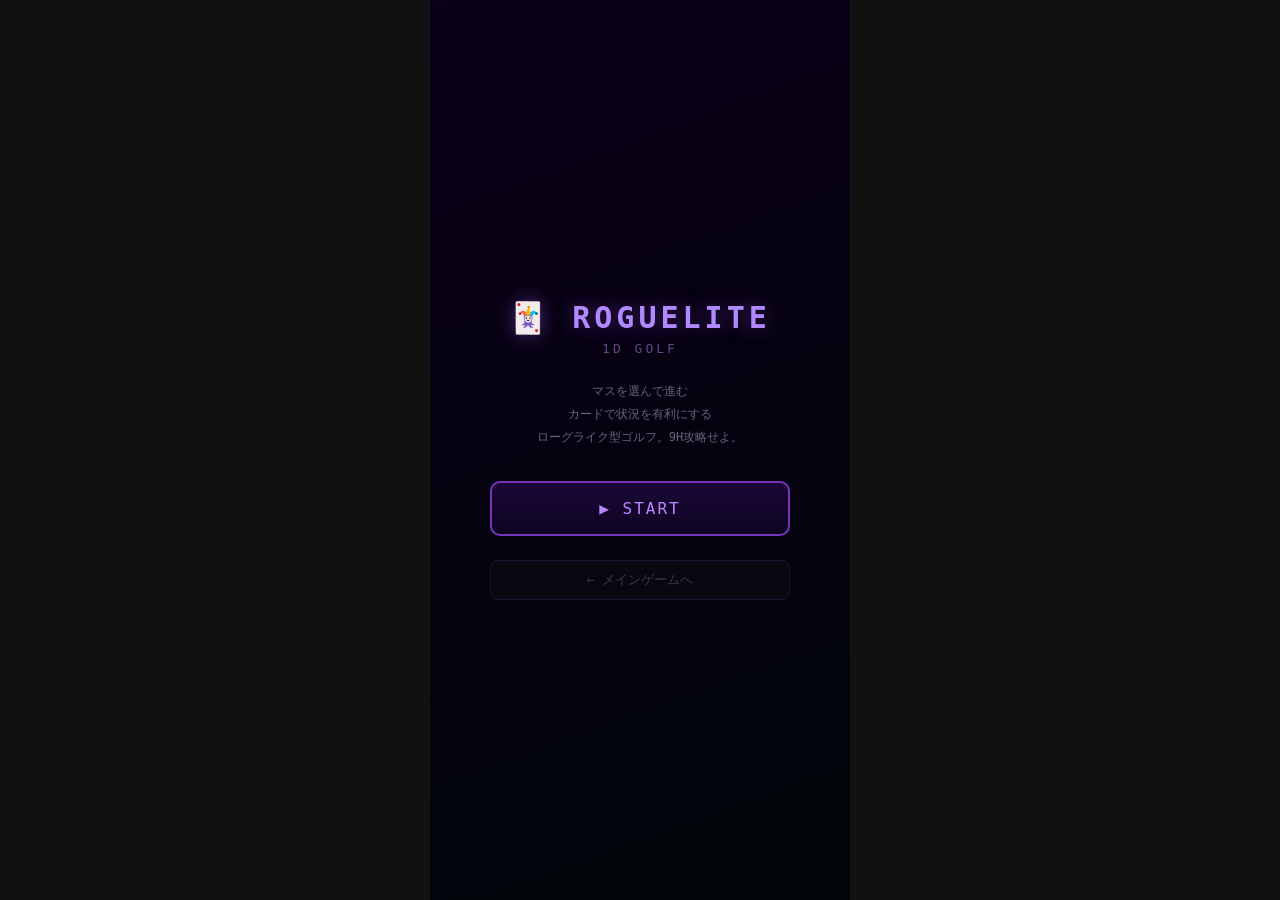
<file: 1dgolf_test/roguelite.html>
<!DOCTYPE html>
<html lang="ja">
<head>
<meta charset="UTF-8">
<meta name="viewport" content="width=device-width,initial-scale=1,maximum-scale=1,user-scalable=no">
<title>1D Golf – Roguelite</title>
<style>
*{box-sizing:border-box;margin:0;padding:0;-webkit-tap-highlight-color:transparent;user-select:none}
html,body{width:100%;height:100%;overflow:hidden;background:#111;font-family:"Hiragino Kaku Gothic ProN","MS Gothic",monospace}
body{display:flex;justify-content:center}
button{font-family:inherit;cursor:pointer;border:none;outline:none}
button:active{opacity:.75}
#app{position:fixed;top:0;bottom:0;left:50%;transform:translateX(-50%);width:100%;max-width:420px;display:flex;flex-direction:column;background:#080810;overflow:hidden}
.sc{position:absolute;inset:0;display:none;flex-direction:column}
.sc.on{display:flex}

/* タイトル */
#scT{background:linear-gradient(160deg,#0a0018,#000508);align-items:center;justify-content:center;gap:24px;padding:32px 24px}
#tLogoMain{font-size:30px;font-weight:bold;color:#b088ff;letter-spacing:4px;text-align:center;text-shadow:0 0 20px #8844cc88}
#tLogoSub{font-size:13px;color:#664488;letter-spacing:3px;text-align:center;margin-top:6px}
#tDesc{color:#667;font-size:12px;text-align:center;line-height:1.9;max-width:280px}
.btn-title{background:linear-gradient(#1a0838,#0e0420);border:2px solid #7733bb;color:#bb88ff;border-radius:10px;font-size:16px;padding:16px;letter-spacing:2px;touch-action:manipulation;width:100%;max-width:300px}
.btn-back{background:#080810;border:1px solid #221133;color:#443355;border-radius:8px;font-size:13px;padding:10px;touch-action:manipulation;width:100%;max-width:300px}

/* HUD */
#gTop{background:#04040e;border-bottom:1px solid #161628;padding:7px 12px;display:flex;align-items:center;flex-shrink:0}
.gSeg{display:flex;flex-direction:column;align-items:center;flex:1}
.gLb{font-size:10px;color:#445;letter-spacing:1px}
.gVl{font-size:19px;font-weight:bold;color:#fff;line-height:1.1}
.gDiv{width:1px;background:#161628;height:26px;margin:0 3px}

/* マップ */
/* gMap は canvas で描画 */

/* 地形範囲バー */
#gTerInfo{padding:3px 10px;background:#050510;border-bottom:1px solid #1a1a2a;flex-shrink:0;font-size:11px;display:flex;flex-wrap:wrap;gap:3px 6px;align-items:center;min-height:20px;line-height:1.5}

/* 状況 */
#gSitu{display:flex;gap:6px;padding:6px 10px;flex-shrink:0}
#gTerCard{background:#060614;border:1px solid #1a1a30;border-radius:8px;padding:6px 10px;flex:1;display:flex;flex-direction:column;gap:2px}
#gTerName{font-size:13px;font-weight:bold}
#gWindLine{font-size:12px;font-weight:bold;color:#88ccff}
#gTerNote{font-size:10px;color:#446}
#gDistCard{background:#060614;border:1px solid #1a1a30;border-radius:8px;padding:6px 10px;flex:1.4;display:grid;grid-template-columns:1fr 1fr;gap:2px 8px}
.dSt{display:flex;flex-direction:column}
.dStLb{font-size:10px;color:#446}
.dStVl{font-size:16px;font-weight:bold;color:#dde;line-height:1.1}
.dStVl small{font-size:9px;color:#446;font-weight:normal}

/* バフ帯 */
#gBuffBar{background:#0a0020;border-bottom:1px solid #220044;padding:3px 12px;font-size:11px;color:#dd88ff;display:none;flex-shrink:0;text-align:center}
/* メッセージ */
#gMsg{display:none;background:#060010;border-bottom:1px solid #1a0033;padding:3px 12px;font-size:11px;color:#cc88ff;text-align:center;flex-shrink:0}

/* 手札カード */
#gCardArea{padding:4px 10px 2px;flex-shrink:0}
#gCardLabel{font-size:10px;color:#fff;letter-spacing:1px;margin-bottom:3px}
#gHand{display:flex;gap:5px;flex-wrap:wrap}
.hCard{background:#12060d;border:2px solid #3a1244;border-radius:7px;padding:5px 8px;touch-action:manipulation;display:flex;flex-direction:column;align-items:center;gap:1px;min-width:56px;cursor:pointer;transition:border-color .1s,transform .1s}
.hCard:active{transform:scale(.95)}
.hCard.active{border-color:#dd44ff;box-shadow:0 0 8px #dd44ff50;background:#1a0828}
.hCard .cIc{font-size:16px;line-height:1}
.hCard .cNm{font-size:9px;color:#885599;text-align:center;line-height:1.2}

/* 飛距離選択 */
#gDistArea{flex:1;display:flex;flex-direction:column;padding:4px 10px 3px;gap:4px;min-height:0}
#gDistLabel{display:flex;justify-content:space-between;align-items:center;flex-shrink:0}
#gDistLabelTxt{font-size:10px;color:#fff;letter-spacing:1px}
#gDistPreview{font-size:11px;color:#ffdd44;font-weight:bold}
#gDistGrid{display:grid;grid-template-columns:repeat(4,1fr);gap:5px;overflow-y:auto}
.dBtn{background:#0a0a18;border:2px solid #1e1e35;border-radius:8px;padding:9px 4px;touch-action:manipulation;display:flex;flex-direction:column;align-items:center;gap:1px;cursor:pointer;transition:border-color .12s,background .12s}
.dBtn .dYd{font-size:16px;font-weight:bold;color:#99aacc;line-height:1}
.dBtn .dLb{font-size:9px;color:#334;min-height:12px}
.dBtn.sel{background:#0f1a30;border-color:#4488ff;box-shadow:0 0 8px #4488ff40}
.dBtn.sel .dYd{color:#88bbff}
.dBtn.putt{background:#060d18;border-color:#102040}
.dBtn.putt.sel{border-color:#44aaff;background:#081828}
.dBtn.putt .dYd{color:#66aaff}
.dBtn.dis{opacity:.3;pointer-events:none}

/* ショットボタン行 */
#gShotRow{padding:4px 10px 7px;display:flex;gap:6px;flex-shrink:0}
#bFire{flex:3;background:linear-gradient(#1a1438,#100c28);border:2px solid #4433aa;color:#7766cc;border-radius:10px;font-size:15px;font-weight:bold;padding:12px;touch-action:manipulation;transition:all .15s}
#bFire.ready{border-color:#aa88ff;color:#ddccff;background:linear-gradient(#2a1a48,#180e34)}
#bCard{flex:1;background:#0e040a;border:2px solid #3a1040;color:#885599;border-radius:10px;font-size:12px;padding:12px 6px;touch-action:manipulation;text-align:center;line-height:1.4}

/* ショップ */
#gShop{display:none;flex-direction:column;flex:1;overflow:hidden}
#gShopHdr{background:#050010;border-bottom:1px solid #221133;padding:10px 14px;flex-shrink:0}
#gShopHdr h3{color:#cc88ff;font-size:14px;font-weight:bold}
#gShopHdr p{color:#443355;font-size:11px;margin-top:2px}
#gShopList{display:flex;flex-direction:column;gap:8px;padding:10px;flex:1;overflow-y:auto}
.sCard{background:#0a0418;border:2px solid #2a1040;border-radius:10px;padding:11px 12px;display:flex;align-items:center;gap:11px;touch-action:manipulation;cursor:pointer}
.sCard:active{background:#140828;border-color:#8844cc}
.sIc{font-size:22px;width:30px;text-align:center;flex-shrink:0}
.sBody{flex:1}
.sName{font-size:14px;font-weight:bold;color:#cc88ff}
.sDesc{font-size:11px;color:#553366;margin-top:2px}
.sTag{font-size:9px;padding:1px 5px;border-radius:3px;margin-top:4px;display:inline-block;background:#100408;color:#dd44aa;border:1px solid #440022}
#bShopSkip{margin:0 10px 12px;background:#060610;border:1px solid #1a1128;color:#3a2a4a;border-radius:8px;font-size:13px;padding:10px;touch-action:manipulation;flex-shrink:0}

/* フラッシュ */
#gFlash{position:absolute;top:50%;left:50%;transform:translate(-50%,-50%);background:#050510ee;border:3px solid #556;border-radius:12px;padding:14px 28px;text-align:center;display:none;z-index:40;pointer-events:none;min-width:160px}
#gFlashTxt{font-size:22px;font-weight:bold}
#gFlashSub{font-size:12px;color:#778;margin-top:4px}

/* エンディング */
#scEnd{background:#000;align-items:center;justify-content:center;flex-direction:column;gap:14px;padding:24px;overflow-y:auto}
#endEmoji{font-size:64px}
#endTitle{color:#cc88ff;font-size:22px;font-weight:bold}
#endSub{color:#446;font-size:12px}
#endScore{font-size:36px;font-weight:bold;text-align:center}
#endCards{color:#8866aa;font-size:13px}
#endBox{background:#060610;border:1px solid #1a1128;border-radius:10px;width:100%;max-width:300px;padding:14px}
#endBox .row{display:flex;justify-content:space-between;padding:4px 0;border-bottom:1px solid #0c0c18;font-size:13px;color:#556}
#endBox .row span{color:#ccd;font-weight:bold}
#bRestart{background:linear-gradient(#1a0838,#0e0420);border:2px solid #7733bb;color:#bb88ff;border-radius:10px;font-size:15px;padding:14px 32px;touch-action:manipulation}
</style>
</head>
<body>
<div id="app">

<!-- タイトル -->
<div id="scT" class="sc on">
  <div><div id="tLogoMain">🃏 ROGUELITE</div><div id="tLogoSub">1D GOLF</div></div>
  <div id="tDesc">マスを選んで進む<br>カードで状況を有利にする<br>ローグライク型ゴルフ。9H攻略せよ。</div>
  <button class="btn-title" onclick="startRun()" style="margin-top:8px">▶ START</button>
  <button class="btn-back" onclick="location.href='1dgolf.html'">← メインゲームへ</button>
</div>

<!-- ゲーム -->
<div id="scG" class="sc">
  <div id="gTop">
    <div class="gSeg"><div class="gLb">HOLE</div><div class="gVl" id="gHlV" style="color:#88ccff">1</div></div>
    <div class="gDiv"></div>
    <div class="gSeg"><div class="gLb">PAR</div><div class="gVl" id="gParV" style="color:#88ffaa">-</div></div>
    <div class="gDiv"></div>
    <div class="gSeg"><div class="gLb">SHOT</div><div class="gVl" id="gShotV">0</div></div>
    <div class="gDiv"></div>
    <div class="gSeg" style="flex:1.3"><div class="gLb">SCORE</div><div class="gVl" id="gScV" style="color:#ffdd44">±0</div></div>
    <div class="gDiv"></div>
    <div class="gSeg" style="flex:1.3"><div class="gLb">CARD</div><div class="gVl" id="gCardV" style="color:#cc88ff">0</div></div>
  </div>
  <!-- マップ canvas -->
  <canvas id="gMap" height="52" style="width:100%;display:block;flex-shrink:0"></canvas>
  <!-- 地形範囲テキストバー -->
  <div id="gTerInfo" style="padding:3px 10px;background:#050510;border-bottom:1px solid #1a1a2a;flex-shrink:0;font-size:11px;display:flex;flex-wrap:wrap;gap:3px 6px;align-items:center;min-height:20px;line-height:1.5"></div>
  <div id="gSitu">
    <div id="gTerCard">
      <div id="gTerName" style="color:#8fdf8f">FAIR</div>
      <div id="gWindLine">風 ±0マス</div>
      <div id="gTerNote"></div>
    </div>
    <div id="gDistCard">
      <div class="dSt"><div class="dStLb">REMAIN</div><div class="dStVl" id="vRem">-</div></div>
      <div class="dSt"><div class="dStLb">TOTAL</div><div class="dStVl" id="vTot">-</div></div>
      <div class="dSt"><div class="dStLb">FLEW</div><div class="dStVl" id="vFly">0</div></div>
      <div class="dSt"><div class="dStLb">RESULT</div><div class="dStVl" id="vRes" style="color:#ffdd44">-</div></div>
    </div>
  </div>
  <div id="gBuffBar"></div>
  <div id="gMsg"></div>
  <div id="gCardArea">
    <div id="gCardLabel">🃏 手札カード（タップで使用）</div>
    <div id="gHand"></div>
  </div>
  <div id="gDistArea">
    <div id="gDistLabel">
      <span id="gDistLabelTxt">⛳ 進むマス数を選択</span>
      <span id="gDistPreview"></span>
    </div>
    <div id="gDistGrid"></div>
  </div>
  <div id="gShotRow">
    <button id="bFire" onclick="fireShot()">マス数を選択してください</button>
    <button id="bCard" onclick="toggleCardMode()">🃏<br><span style="font-size:9px" id="bCardSub">カード</span></button>
  </div>
  <div id="gShop">
    <div id="gShopHdr"><h3>🃏 カードショップ</h3><p>1枚を手札に追加（スキップ可）</p></div>
    <div id="gShopList"></div>
    <button id="bShopSkip" onclick="shopSkip()">スキップ</button>
  </div>
  <div id="gFlash"><div id="gFlashTxt"></div><div id="gFlashSub"></div></div>
</div>

<!-- エンディング -->
<div id="scEnd" class="sc">
  <div id="endEmoji">⛳</div>
  <div id="endTitle">FINISH</div>
  <div id="endSub">9 Holes Roguelite</div>
  <div id="endScore"></div>
  <div id="endCards"></div>
  <div id="endBox"></div>
  <button id="bRestart" onclick="sc('scT')">▶ もう一度</button>
</div>
</div>

<script>
'use strict';

// ─── コースデータ（マス単位。1マス≒20yd） ───
// y=総マス数, g=グリーンマス数, wz=風の最大±マス数
// Ra/Rz=ROUGH, Wa/Wz=WATER, Ba/Bz=BUNKER の開始・終了マス
const C2=[null,
  {par:5,y:27,g:2,wz:1,wa:0,gwa:0,gwz:1,gkz:0,Ra:[9,13,22],Rz:[11,14,23],Wa:[20,0,0],Wz:[22,0,0],Ba:[11,24,0],Bz:[13,26,0]},
  {par:3,y:8, g:2,wz:2,wa:1,gwa:0,gwz:2,gkz:1,Ra:[0,0,0], Rz:[0,0,0], Wa:[0,0,0], Wz:[6,0,0], Ba:[6,0,0],  Bz:[7,0,0]},
  {par:5,y:28,g:2,wz:2,wa:1,gwa:1,gwz:1,gkz:0,Ra:[10,24,0],Rz:[14,27,0],Wa:[1,15,0],Wz:[8,20,0],Ba:[22,0,0],Bz:[24,0,0]},
  {par:6,y:33,g:2,wz:3,wa:0,gwa:1,gwz:2,gkz:1,Ra:[5,18,28],Rz:[11,23,30],Wa:[11,23,0],Wz:[16,28,0],Ba:[30,0,0],Bz:[31,0,0]},
  {par:4,y:25,g:2,wz:1,wa:1,gwa:1,gwz:2,gkz:0,Ra:[8,19,0], Rz:[10,24,0],Wa:[12,0,0],Wz:[19,0,0],Ba:[4,10,0],Bz:[6,10,0]},
  {par:5,y:39,g:2,wz:3,wa:2,gwa:1,gwz:2,gkz:0,Ra:[0,0,0], Rz:[0,0,0], Wa:[0,0,0], Wz:[0,0,0], Ba:[0,0,0], Bz:[0,0,0]},
  {par:3,y:13,g:2,wz:3,wa:1,gwa:1,gwz:1,gkz:0,Ra:[0,12,0], Rz:[0,12,0],Wa:[11,0,0],Wz:[12,0,0],Ba:[0,4,10],Bz:[3,8,11]},
  {par:5,y:24,g:2,wz:2,wa:0,gwa:1,gwz:2,gkz:1,Ra:[5,14,0], Rz:[9,18,0],Wa:[9,19,0],Wz:[12,22,0],Ba:[12,0,0],Bz:[14,0,0]},
  {par:6,y:43,g:2,wz:3,wa:2,gwa:1,gwz:2,gkz:1,Ra:[7,14,20],Rz:[10,16,29],Wa:[16,36,40],Wz:[20,39,42],Ba:[11,29,39],Bz:[13,30,40]},
];
const C2D=[null,1,1,2,3,2,3,2,2,3];

// ─── 飛距離リスト（マス） ───
const DIST_FAIR=[1,2,3,4,5,6,7,8,9,10,12,15];
const DIST_PUTT=[1,2,3,4,5]; // グリーン用

// ─── カードマスター ───
const CM={
  eOB: {nm:'OB保険',   ic:'🛡', desc:'次のOB→ROUGH変換',              fn(G){G.bOB=true;}},
  eWT: {nm:'池保険',   ic:'🚤', desc:'次の池→ROUGH変換',              fn(G){G.bWT=true;}},
  eIG: {nm:'地形無視', ic:'🌿', desc:'このショット：ROUGH/BKR補正なし',fn(G){G.bIG=true;}},
  ePL: {nm:'+3マス',   ic:'✨', desc:'このショットの進行+3マス',       fn(G){G.bEx=(G.bEx||0)+3;}},
  ePL2:{nm:'+5マス',   ic:'💫', desc:'このショットの進行+5マス',       fn(G){G.bEx=(G.bEx||0)+5;}},
  eSC: {nm:'スコア+1', ic:'📈', desc:'このホールの評価1段UP',          fn(G){G.bSC=true;}},
  eUD: {nm:'打ち直し', ic:'↩',  desc:'直前のショットを取り消す',       fn(G){undoShot();}},
  eWN: {nm:'風消し',   ic:'🌀', desc:'このショットの風影響を0に',      fn(G){G.bWN=true;G.wind=0;showWind();}},
  ePT: {nm:'PT+2',     ic:'🎯', desc:'このパット：+2マス選択肢追加',   fn(G){G.bPT=true;}},
};
const SHOP_POOL=['eOB','eWT','eIG','ePL','ePL2','eSC','eUD','eWN','ePT'];
const INIT_HAND=['eOB','eWT','eIG','ePL','eWN'];

// ─── 状態 ───
let G={},hand=[],acquired=[],courseOrder=[],totalSc=0,holeLog=[],selDist=0,cardMode=false;

function sc(id){document.querySelectorAll('.sc').forEach(e=>e.classList.remove('on'));el(id).classList.add('on');}
function el(id){return document.getElementById(id);}
function T(id,v){const e=el(id);if(e)e.textContent=v;}

// ─── コース生成 ───
function genCourse(){
  const p=[1,2,3,4,5,6,7,8,9];
  for(let t=0;t<20;t++){
    for(let i=8;i>0;i--){const j=0|Math.random()*(i+1);[p[i],p[j]]=[p[j],p[i]];}
    const ps=p.reduce((s,i)=>s+C2[i].par,0);
    const p3=p.filter(i=>C2[i].par===3).length;
    const eh=p.slice(0,3).filter(i=>C2D[i]===3).length;
    if(ps>=34&&ps<=38&&p3>=1&&p3<=2&&eh<=1)return[...p];
  }
  return[2,5,7,1,3,8,6,4,9];
}

// ─── ゲーム開始 ───
function startRun(){
  courseOrder=genCourse();
  hand=[...INIT_HAND];acquired=[];totalSc=0;holeLog=[];selDist=0;cardMode=false;
  G={nH:1,par:4,y1:0,y2:0,y3:0,cp:0,lp:0,gz:0,gkz:0,gwa:0,gwz:0,
     Ra:[0,0,0],Rz:[0,0,0],Wa:[0,0,0],Wz:[0,0,0],Ba:[0,0,0],Bz:[0,0,0],
     wa:0,wz:0,kz:0,wind:0,ns:0,ji:1,inGreen:false,
     bOB:false,bWT:false,bIG:false,bEx:0,bSC:false,bWN:false,bPT:false,
     lns:0,lcp:0,lji:1,ly2:0,
     nHIO:0,nEAG:0,nBIR:0,nCHP:0,nBOG:0,maxy:0};
  sc('scG');holeStart();
}

// ─── ホール開始 ───
function holeStart(){
  const h=C2[courseOrder[G.nH-1]];
  G.par=h.par;G.y1=h.y;G.gz=h.g;
  G.wa=h.wa||0;G.wz=h.wz||0;
  G.gkz=h.gkz||0;G.gwa=h.gwa||0;G.gwz=h.gwz||0;
  G.Ra=[...h.Ra];G.Rz=[...h.Rz];G.Wa=[...h.Wa];G.Wz=[...h.Wz];G.Ba=[...h.Ba];G.Bz=[...h.Bz];
  G.cp=0;G.lp=0;G.y2=G.y1;G.y3=0;G.ns=0;G.ji=1;G.inGreen=false;
  G.lns=0;G.lcp=0;G.lji=1;G.ly2=G.y1;
  G.bOB=false;G.bWT=false;G.bIG=false;G.bEx=0;G.bSC=false;G.bWN=false;G.bPT=false;
  selDist=0;cardMode=false;
  genWind();updMap();updHUD();updPos();setTer(1);updBuff();showTerInfo();
  showGameUI();buildDistGrid();renderHand();hideMsg();
}

function showGameUI(){
  el('gCardArea').style.display='';el('gDistArea').style.display='flex';
  el('gShotRow').style.display='flex';el('gShop').style.display='none';
  el('gShop').style.flex='';
}

// ─── 風生成 ───
function genWind(){
  const wz=G.inGreen?G.gwz:G.wz;
  const wa=G.inGreen?G.gwa:G.wa;
  if(!wz){G.wind=0;showWind();return;}
  let w=0|((Math.random()*2-1)*wz+.5*(Math.random()<.5?1:-1));
  w=Math.max(-wz,Math.min(wz,w));
  if(wa>0&&w>=0)w=Math.min(w+1,wz);
  if(wa<0&&w<=0)w=Math.max(w-1,-wz);
  G.wind=w;showWind();
}
function showWind(){
  const w=G.wind, s=w>0?'+':w<0?'':'±';
  el('gWindLine').textContent='風 '+(w===0?'±0':s+w)+'マス';
  el('gWindLine').style.color=w>0?'#ffaa44':w<0?'#44aaff':'#778';
}

// ─── HUD ───
function updHUD(){
  T('gHlV',G.nH);T('gParV',G.par);T('gShotV',G.ns);T('gCardV',hand.length);
  const sg=totalSc<0?'':totalSc>0?'+':'±';
  el('gScV').textContent=sg+totalSc;
  el('gScV').style.color=totalSc<0?'#44ff88':totalSc>0?'#ff8844':'#ffdd44';
  const u='マス';
  const remEl=el('vRem');
  remEl.innerHTML=Math.max(0,G.y2)+'<small>'+u+'</small>';
  remEl.style.color=G.inGreen?'#44ffaa':'#dde';
  el('vTot').innerHTML=G.y1+'<small>'+u+'</small>';
  el('vFly').innerHTML=G.y3+'<small>'+u+'</small>';
  if(selDist>0){
    const fd=calcFinal(selDist);
    const exStr=G.bEx?'(+'+G.bEx+')':'';
    el('vRes').innerHTML=fd+exStr+'<small>マス</small>';
    el('vRes').style.color='#ffdd44';
    const wStr=G.wind!==0&&!G.bWN?' 風'+(G.wind>0?'+':'')+G.wind:'';
    el('gDistPreview').textContent='実≒'+fd+'マス'+wStr;
    el('gDistPreview').style.color='#ffdd44';
    el('bFire').textContent='⛳ SHOT '+selDist+'→'+fd+'マス';
    el('bFire').className='ready';
  } else {
    el('vRes').innerHTML='<small style="color:#446">選択待ち</small>';
    el('gDistPreview').textContent='';
    el('bFire').textContent='マス数を選択してください';
    el('bFire').className='';
  }
}

// ─── 進行計算 ───
function calcFinal(base){
  let d=base+(G.bEx||0);
  if(!G.inGreen){
    // 地形補正（マス切り捨て）
    if(G.ji===2&&!G.bIG) d=Math.max(1,0|d*.58);
    else if(G.ji===3&&!G.bIG) d=Math.max(1,0|d*.28);
    // 風補正（マス加減算）
    const w=G.bWN?0:G.wind;
    d=Math.max(1,d+w);
    // ブレ（±1マス、50%確率）
    if(Math.random()<.5) d+=Math.random()<.5?1:-1;
    d=Math.max(1,d);
  } else {
    // グリーン：傾斜補正（±1マス）
    const slope=G.bWN?0:G.wind;
    d=Math.max(1,d+slope);
  }
  return d;
}

// ─── 飛距離グリッド構築 ───
function buildDistGrid(){
  const cont=el('gDistGrid');cont.innerHTML='';
  let list;
  if(G.inGreen){
    list=[...DIST_PUTT];
    if(G.bPT) list=[...new Set([...list,Math.min(G.y2+2,G.y2+2)])].sort((a,b)=>a-b);
  } else {
    list=[...DIST_FAIR];
  }
  list.forEach(v=>{
    const btn=document.createElement('button');
    btn.className='dBtn'+(G.inGreen?' putt':'');
    btn.dataset.v=v;
    const fd=calcFinal(v);
    const diff=fd-v;
    const diffStr=diff>0?'+'+diff:diff<0?String(diff):'';
    btn.innerHTML='<div class="dYd">'+v+'</div><div class="dLb">'+diffStr+'</div>';
    if(!G.inGreen&&v>G.y2+G.wz+5) btn.classList.add('dis');
    btn.onclick=()=>tapDist(v);
    cont.appendChild(btn);
  });
  if(selDist) highlightDist(selDist);
}

function tapDist(v){selDist=selDist===v?0:v;highlightDist(selDist);updHUD();}
function highlightDist(v){document.querySelectorAll('.dBtn').forEach(b=>b.classList.toggle('sel',+b.dataset.v===v));}

// ─── 手札レンダリング ───
function renderHand(){
  const cont=el('gHand');cont.innerHTML='';
  hand.forEach((cid,idx)=>{
    const c=CM[cid];if(!c)return;
    const div=document.createElement('div');
    div.className='hCard';
    div.innerHTML='<div class="cIc">'+c.ic+'</div><div class="cNm">'+c.nm+'</div>';
    div.onclick=()=>useCard(idx);
    cont.appendChild(div);
  });
  T('gCardV',hand.length);
}

function useCard(idx){
  const cid=hand[idx];const c=CM[cid];if(!c)return;
  if(cid==='eUD'&&G.ns===0){showMsg('まだショットしていません');return;}
  c.fn(G);
  hand.splice(idx,1);acquired.push(cid);
  renderHand();updBuff();updHUD();buildDistGrid();
  showMsg(c.ic+' '+c.nm+'を使用');
}

function toggleCardMode(){cardMode=!cardMode;el('bCard').className=cardMode?'active':'';}

// ─── ショット ───
function fireShot(){
  if(!selDist)return;
  const fd=calcFinal(selDist);
  G.lns=G.ns;G.lcp=G.cp;G.lji=G.ji;G.ly2=G.y2;
  G.bIG=false;G.bEx=0;G.bWN=false;G.bPT=false;
  G.ns++;G.y3=fd;G.maxy=Math.max(G.maxy,fd);
  selDist=0;
  G.inGreen?puttLand(fd):shotLand(fd);
}

// ─── 着地判定 ───
function shotLand(dist){
  const prev=G.cp;
  G.cp=prev+dist;G.y2=G.y1-G.cp;
  let ji=1;
  for(let i=0;i<3;i++){
    if(G.cp>=G.Ra[i]&&G.cp<=G.Rz[i])ji=2;
    if(G.cp>=G.Wa[i]&&G.cp<=G.Wz[i])ji=4;
    if(G.cp>=G.Ba[i]&&G.cp<=G.Bz[i])ji=3;
  }
  const gStart=G.y1-G.gz;
  if(G.cp>=gStart&&G.cp<=G.y1+G.gz)ji=5;
  if(G.cp>G.y1+G.gz)ji=6;
  if(G.cp===0)ji=1;
  // ハザード処理
  if(ji===4&&G.bWT){
    G.bWT=false;ji=2;G.cp=prev+Math.max(1,0|dist*.6);G.y2=G.y1-G.cp;
    showMsg('🚤 池→ROUGH（保険発動）');updBuff();
  } else if(ji===6&&G.bOB){
    G.bOB=false;ji=2;G.cp=prev;G.y2=G.y1-G.cp;
    showMsg('🛡 OB→ROUGH（保険発動）');updBuff();
  } else if(ji===4||ji===6){
    G.ns++;showMsg((ji===4?'💧 池ポチャ':'⛔ OB')+' ペナルティ+1打');
    G.cp=prev;G.y2=G.y1-G.cp;ji=1;
    for(let i=0;i<3;i++){if(G.cp>=G.Ra[i]&&G.cp<=G.Rz[i])ji=2;if(G.cp>=G.Ba[i]&&G.cp<=G.Bz[i])ji=3;}
  }
  setTer(ji);updPos();updHUD();
  if(ji===5){
    G.inGreen=true;G.y2=Math.abs(G.y1-G.cp);
    G.wz=G.gwz;G.wa=G.gwa;genWind();
    el('gTerNote').textContent='傾斜:'+G.wind+'マス';
    // グリーンオン：残り距離をフラッシュ表示
    showFlash('🟢 グリーンオン！', 'カップまで '+G.y2+' マス', '#44ffaa');
    setTimeout(hideFlash, 1100);
  }
  buildDistGrid();
  if(G.ns>=G.par+4)endHole(true);
}

function puttLand(dist){
  const rem=G.y2;
  if(dist>=rem-1&&dist<=rem+1){
    G.y2=0;G.cp=G.y1;updPos();updHUD();buildDistGrid();endHole(false);return;
  }
  G.y2=dist>rem+1?dist-rem:Math.max(1,rem-dist);
  updHUD();buildDistGrid();
  if(G.ns>=G.par+4)endHole(true);
}

// ─── 打ち直し ───
function undoShot(){
  if(G.ns===0)return;
  G.ns=G.lns;G.cp=G.lcp;G.ji=G.lji;G.y2=G.ly2;G.y3=0;
  G.inGreen=(G.lji===5);selDist=0;
  setTer(G.lji);updPos();updHUD();genWind();buildDistGrid();
  showMsg('↩ 打ち直し！直前のショットを取消');
}

// ─── 地形 ───
const TI={
  1:{n:'FAIR',  c:'#8fdf8f',bg:'',       nt:''},
  2:{n:'ROUGH', c:'#ccdd44',bg:'#0a1200',nt:'進行×58%'},
  3:{n:'BUNKER',c:'#ffdd66',bg:'#120e00',nt:'進行×28%'},
  4:{n:'WATER', c:'#66aaff',bg:'#00050f',nt:'池ポチャ'},
  5:{n:'GREEN', c:'#44ffaa',bg:'#00100a',nt:'パット'},
  6:{n:'OB',    c:'#ff4444',bg:'#100000',nt:'OB'},
};
function setTer(ji){
  G.ji=ji;const t=TI[ji]||TI[1];
  el('gTerName').textContent=t.n;el('gTerName').style.color=t.c;
  el('gTerCard').style.background=t.bg;el('gTerNote').textContent=t.nt;
}

// ─── 地形範囲バー ───
function showTerInfo(){
  const bar=el('gTerInfo');if(!bar)return;
  const zones=[];
  G.Ra.forEach((a,i)=>{if(a||G.Rz[i])zones.push({s:a,h:'<span style="color:#88dd66">R:'+a+'-'+G.Rz[i]+'</span>'});});
  G.Wa.forEach((a,i)=>{if(a||G.Wz[i])zones.push({s:a,h:'<span style="color:#6699ff">W:'+a+'-'+G.Wz[i]+'</span>'});});
  G.Ba.forEach((a,i)=>{if(a||G.Bz[i])zones.push({s:a,h:'<span style="color:#ddcc44">B:'+a+'-'+G.Bz[i]+'</span>'});});
  zones.sort((a,b)=>a.s-b.s);
  const parts=zones.map(z=>z.h);
  parts.push('<span style="color:#00ff88">G:'+(G.y1-G.gz)+'-'+G.y1+'</span>');
  bar.innerHTML=parts.join('<span style="color:#333;margin:0 2px">｜</span>');
}

// ─── マップ Canvas 描画 ───
// 各マスの地形を優先度で1色に決定（水>BKR>ROUGH>GREEN>FAIR）
function getTerColor(sq){
  const y=G.y1, gz=G.gz;
  // 水
  for(let i=0;i<3;i++) if(sq>=G.Wa[i]&&sq<=G.Wz[i]&&(G.Wa[i]||G.Wz[i])) return 'W';
  // バンカー
  for(let i=0;i<3;i++) if(sq>=G.Ba[i]&&sq<=G.Bz[i]&&(G.Ba[i]||G.Bz[i])) return 'B';
  // ラフ
  for(let i=0;i<3;i++) if(sq>=G.Ra[i]&&sq<=G.Rz[i]&&(G.Ra[i]||G.Rz[i])) return 'R';
  // グリーン
  if(sq>=(y-gz)&&sq<=y) return 'G';
  // OB
  if(sq>y) return 'O';
  return 'F'; // フェア
}
const TC={F:'#1a4a1a',R:'#3a5a10',B:'#5a4800',W:'#0a1a5a',G:'#0a5a30',O:'#5a0a0a'};
const TBC={F:'#0d2a0d',R:'#1a3000',B:'#302400',W:'#05103a',G:'#054a20',O:'#3a0505'};

function drawMap(){
  const cv=el('gMap');if(!cv||!cv.getContext)return;
  const W=cv.offsetWidth||cv.parentElement?.offsetWidth||380;
  cv.width=W;
  const ctx=cv.getContext('2d');
  const y=G.y1; if(!y)return;
  const H=cv.height;
  // 1マスの幅（最小1px）
  const sq=Math.max(1, Math.floor((W-2)/y));
  const totalW=sq*y;
  const ox=Math.floor((W-totalW)/2); // 中央寄せ余白
  const GAP=1; // マス間ギャップ
  const mH=H-12; // マス本体高さ（下段にラベル用余白）
  ctx.clearRect(0,0,W,H);
  // 背景
  ctx.fillStyle='#030d07';
  ctx.fillRect(0,0,W,H);

  for(let s=0;s<y;s++){
    const tc=getTerColor(s);
    const x=ox+s*sq;
    const inner=sq-GAP;
    // マス本体
    ctx.fillStyle=TC[tc];
    ctx.fillRect(x,0,inner,mH);
    // 外枠
    ctx.strokeStyle=TBC[tc];
    ctx.lineWidth=0.5;
    ctx.strokeRect(x+0.25,0.25,inner-0.5,mH-0.5);
    // マス番号（5の倍数のみ）
    if(s>0&&s%5===0){
      ctx.fillStyle='#334';
      ctx.font='7px monospace';
      ctx.textAlign='center';
      ctx.fillText(s, x+inner/2, H-2);
    }
  }

  // 現在位置マーカー
  if(G.ji!==6){
    const cp=Math.min(G.cp, y);
    const px=ox+cp*sq;
    // コマ（白い丸）
    const cy=mH/2;
    const r=Math.min(sq*0.38, 7);
    ctx.beginPath();
    ctx.arc(px-sq/2+sq/2, cy, r, 0, Math.PI*2);
    ctx.fillStyle='rgba(255,255,255,0.92)';
    ctx.fill();
    ctx.strokeStyle='rgba(0,0,0,0.4)';
    ctx.lineWidth=1;
    ctx.stroke();
    // 位置ライン
    ctx.strokeStyle='rgba(255,255,255,0.35)';
    ctx.lineWidth=1;
    ctx.beginPath();
    ctx.moveTo(px-sq/2+sq/2, 0);
    ctx.lineTo(px-sq/2+sq/2, mH);
    ctx.stroke();
  }
}

function updMap(){ drawMap(); }
function updPos(){ drawMap(); }

// ─── バフ表示 ───
function updBuff(){
  const msgs=[];
  if(G.bOB)msgs.push('🛡OB');if(G.bWT)msgs.push('🚤池');
  if(G.bIG)msgs.push('🌿地形無視');
  if(G.bEx)msgs.push('✨+'+G.bEx+'マス');if(G.bSC)msgs.push('📈SC+1');
  if(G.bWN)msgs.push('🌀風0');if(G.bPT)msgs.push('🎯PT+2');
  const b=el('gBuffBar');
  if(msgs.length){b.textContent=msgs.join('  ');b.style.display='block';}else b.style.display='none';
}

// ─── ホール終了 ───
function endHole(giveUp){
  const df=G.ns-G.par+(G.bSC?-1:0);
  holeLog.push({ns:G.ns,par:G.par,df:G.ns-G.par});
  totalSc+=G.ns-G.par;
  if(G.ns===1)G.nHIO++;
  if(df<=-2)G.nEAG++;else if(df===-1)G.nBIR++;else if(df===0)G.nCHP++;else G.nBOG++;
  const lm={'-4':'Condor🦅','-3':'Albatross🦅','-2':'Eagle🦅','-1':'Birdie🐦','0':'Par⛳','1':'Bogey','2':'D.Bogey'};
  const cm={'-4':'#f80','-3':'#f80','-2':'#f80','-1':'#4df','0':'#fff','1':'#fa4','2':'#f55'};
  const k=String(Math.max(-4,Math.min(2,df)));
  showFlash(giveUp?'Give Up 😔':(lm[k]||'+'+df),G.ns+'打 / Par'+G.par,giveUp?'#f55':(cm[k]||'#f55'));
  setTimeout(()=>{hideFlash();G.nH>=9?endGame():enterShop();},1400);
}

// ─── ショップ ───
function enterShop(){
  el('gCardArea').style.display='none';el('gDistArea').style.display='none';
  el('gShotRow').style.display='none';
  el('gShop').style.display='flex';el('gShop').style.flex='1';
  const pool=[...SHOP_POOL].sort(()=>Math.random()-0.5).slice(0,3);
  const cont=el('gShopList');cont.innerHTML='';
  pool.forEach(cid=>{
    const c=CM[cid];if(!c)return;
    const d=document.createElement('div');d.className='sCard';
    d.innerHTML='<div class="sIc">'+c.ic+'</div><div class="sBody"><div class="sName">'+c.nm+'</div><div class="sDesc">'+c.desc+'</div><span class="sTag">効果カード</span></div>';
    d.onclick=()=>shopPick(cid);cont.appendChild(d);
  });
}
function shopPick(cid){
  hand.push(cid);renderHand();
  showMsg('🃏 '+CM[cid].nm+' を手札に追加！');
  setTimeout(()=>{hideMsg();nextHole();},700);
}
function shopSkip(){nextHole();}
function nextHole(){
  G.nH++;el('gShop').style.display='none';el('gShop').style.flex='';
  el('gCardArea').style.display='';el('gDistArea').style.display='flex';el('gShotRow').style.display='flex';
  holeStart();
}

// ─── エンディング ───
function endGame(){
  el('endEmoji').textContent=totalSc<=-5?'🏆':totalSc<=-2?'🦅':totalSc<=0?'⛳':'😅';
  el('endTitle').textContent=totalSc<=-5?'LEGEND':totalSc<=-2?'EAGLE RUN':totalSc<=0?'CLEAR!':'TOUGH RUN';
  const sg=totalSc<0?'':totalSc>0?'+':'±';
  el('endScore').innerHTML='<span style="color:'+(totalSc<0?'#44ff88':totalSc>0?'#ff8844':'#ffdd44')+'">'+sg+totalSc+'</span>';
  el('endCards').textContent='🃏 使用カード: '+acquired.length+'枚';
  let rows='';
  holeLog.forEach((r,i)=>{
    const col=r.df<0?'#44ff88':r.df===0?'#dde':r.df===1?'#ffaa44':'#ff6655';
    rows+='<div class="row">H'+(i+1)+' Par'+r.par+'<span style="color:'+col+'">'+r.ns+'打('+(r.df>0?'+':'')+r.df+')</span></div>';
  });
  if(G.nHIO)rows+='<div class="row">Hole in One<span>'+G.nHIO+'回</span></div>';
  if(G.nEAG)rows+='<div class="row">Eagle以上<span>'+G.nEAG+'回</span></div>';
  if(G.nBIR)rows+='<div class="row">Birdie<span>'+G.nBIR+'回</span></div>';
  rows+='<div class="row">最長進行<span>'+G.maxy+'マス</span></div>';
  el('endBox').innerHTML=rows;sc('scEnd');
}

// ─── フラッシュ/メッセージ ───
function showFlash(t,s,c){el('gFlashTxt').textContent=t;el('gFlashTxt').style.color=c||'#fff';el('gFlashSub').textContent=s||'';el('gFlash').style.display='block';}
function hideFlash(){el('gFlash').style.display='none';}
let _mt;
function showMsg(t){el('gMsg').textContent=t;el('gMsg').style.display='block';clearTimeout(_mt);_mt=setTimeout(hideMsg,2400);}
function hideMsg(){el('gMsg').style.display='none';}
</script>
</body>
</html>
</file>
